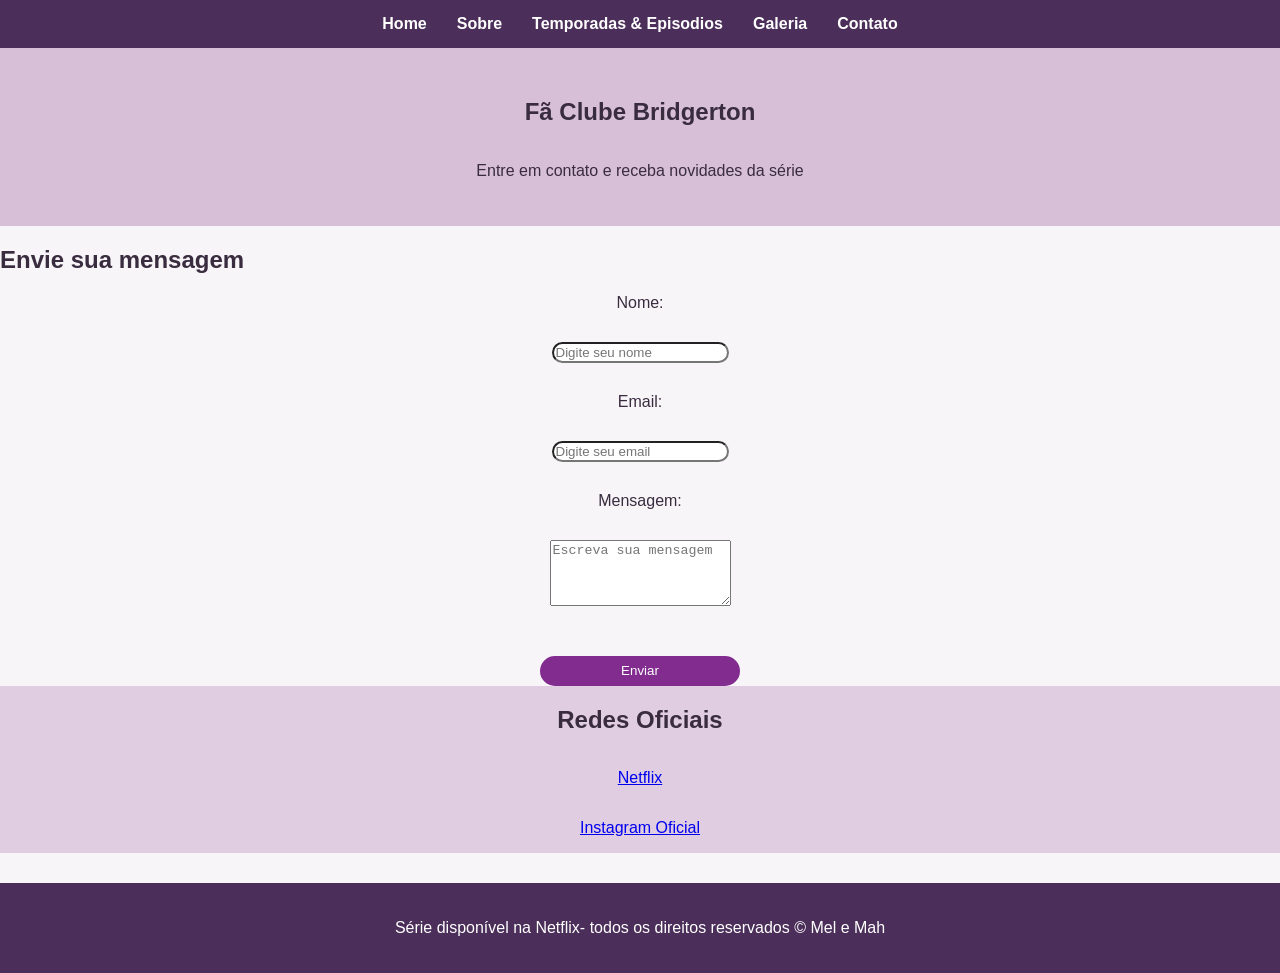
<file: contato.html>
<!DOCTYPE html>
<html lang="en">

<head>
    <meta charset="UTF-8">
    <title>Bridgerton- contato</title>
    <link rel="stylesheet" href="css/estilo.css">
</head>

<body>

<header class="cabecalho">
    <nav class="menu">
        <ul class="links">
            <li><a href="index.html">Home</a></li>
            <li><a href="sobre.html">Sobre</a></li>
            <li><a href="episodios.html">Temporadas & Episodios</a></li>
            <li><a href="galeria.html">Galeria</a></li>
            <li><a href="contato.html">Contato</a></li>
        </ul>
    </nav>
</header>


<section class="banner">
    <h1>Fã Clube Bridgerton</h1>
    <p>Entre em contato e receba novidades da série</p>
</section>


<section class="formularioContato">
    <h2>Envie sua mensagem</h2>

    <form class="formContato">

        <label>Nome:</label>
        <input type="text" name="nome" placeholder="Digite seu nome">

        <label>Email:</label>
        <input type="email" name="email" placeholder="Digite seu email">

        <label>Mensagem:</label>
        <textarea name="mensagem" rows="4" placeholder="Escreva sua mensagem"></textarea>

        <button class="btnFormAvaliacao" type="submit">Enviar</button>

    </form>
</section>


<section class="redesSociais">
    <h2>Redes Oficiais</h2>

    <p>
        <a href="https://www.netflix.com" target="_blank">Netflix</a>
    </p>

    <p>
        <a href="https://www.instagram.com/bridgertonnetflix/" target="_blank">Instagram Oficial</a>
    </p>

</section>


<footer class="rodape">
    <p>Série disponível na Netflix- todos os direitos reservados © Mel e Mah </p>
</footer>

</body>
</html>
</file>
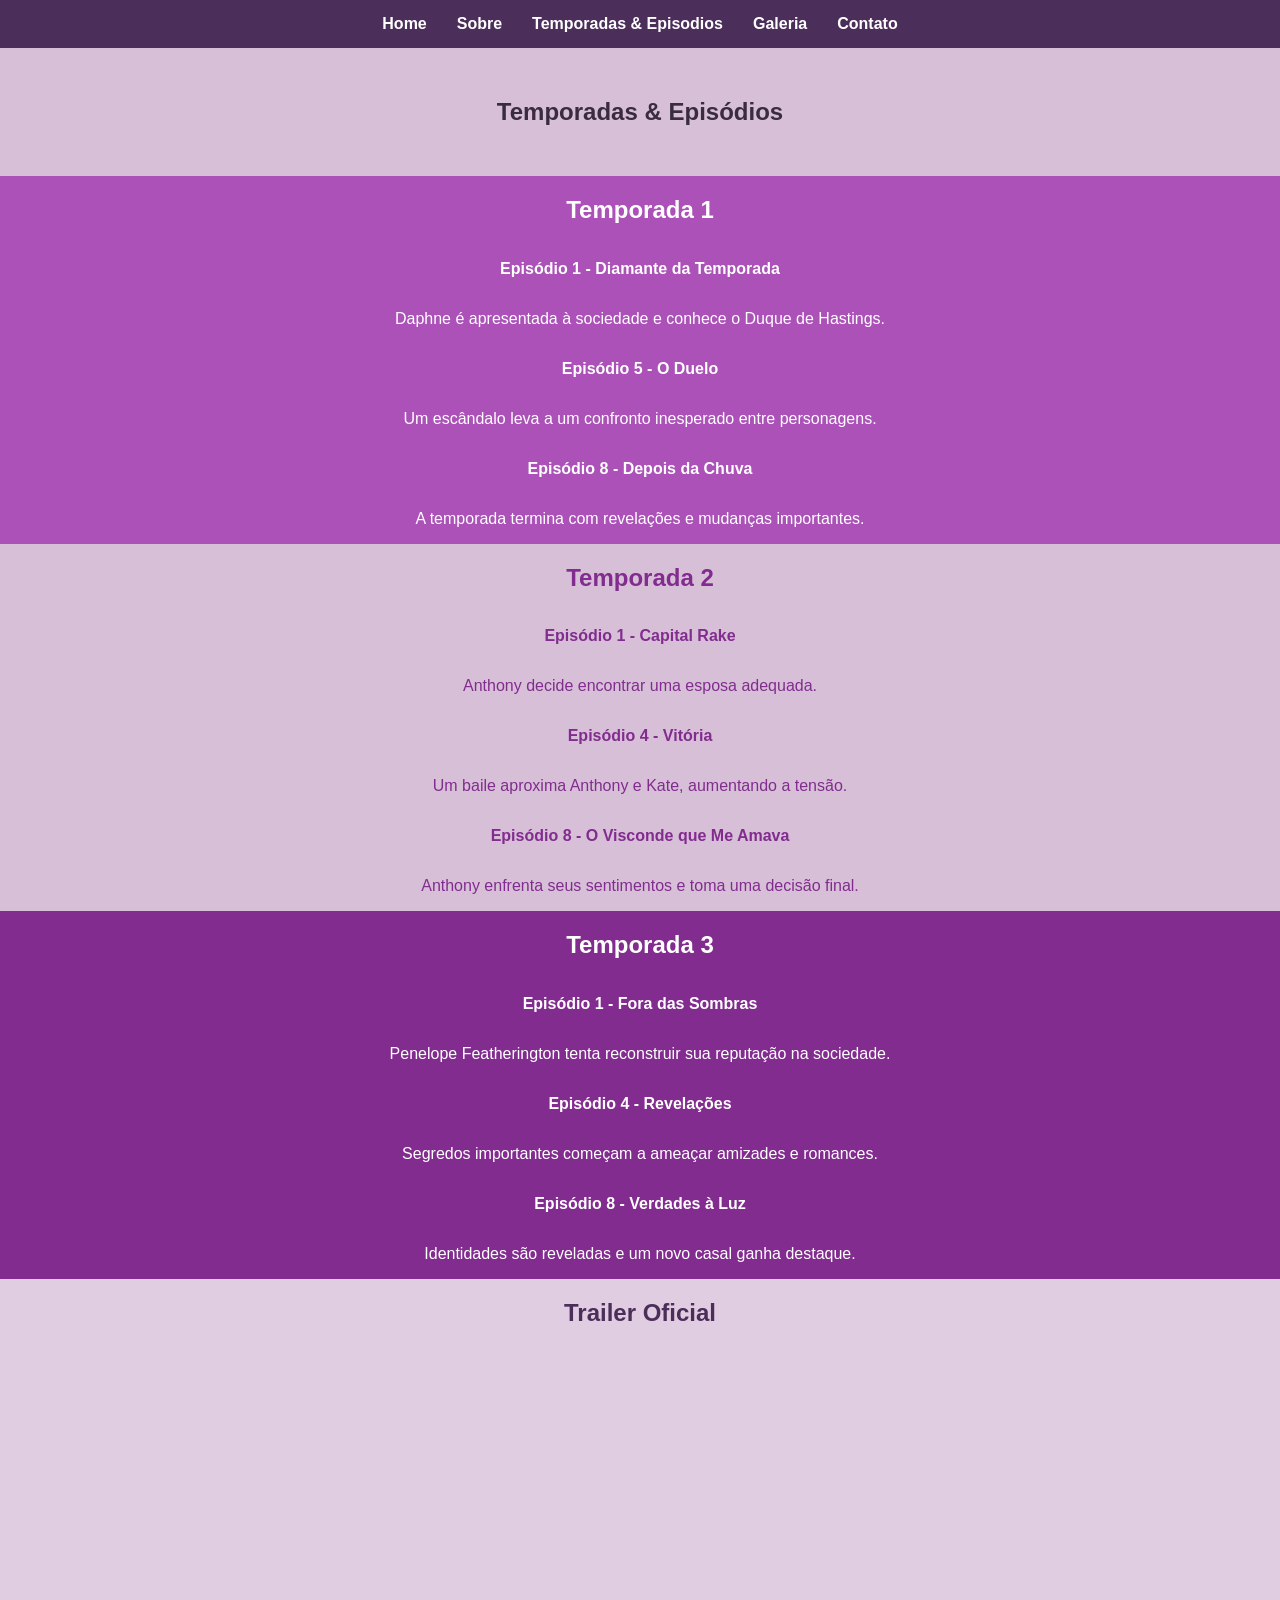
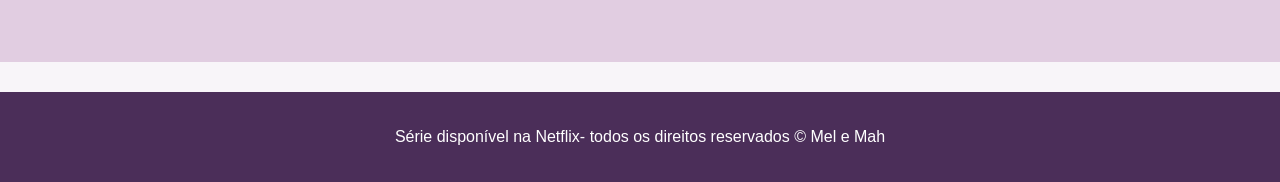
<file: episodios.html>
<!DOCTYPE html>
<html lang="en">

<head>
    <meta charset="UTF-8">
    <title>Bridgerton- temporadas</title>
    <link rel="stylesheet" href="css/estilo.css">
</head>

<body>

<header class="cabecalho">
    <nav class="menu">
        <ul class="links">
            <li><a href="index.html">Home</a></li>
            <li><a href="sobre.html">Sobre</a></li>
            <li><a href="episodios.html">Temporadas & Episodios</a></li>
            <li><a href="galeria.html">Galeria</a></li>
            <li><a href="contato.html">Contato</a></li>
        </ul>
    </nav>
</header>


<section class="banner">
    <h1>Temporadas & Episódios</h1>
</section>

<section class="temporada1">
    <h2>Temporada 1</h2>

    <p><strong>Episódio 1 - Diamante da Temporada</strong></p>
    <p>Daphne é apresentada à sociedade e conhece o Duque de Hastings.</p>

    <p><strong>Episódio 5 - O Duelo</strong></p>
    <p>Um escândalo leva a um confronto inesperado entre personagens.</p>

    <p><strong>Episódio 8 - Depois da Chuva</strong></p>
    <p>A temporada termina com revelações e mudanças importantes.</p>
</section>


<section class="temporada2">
    <h2>Temporada 2</h2>

    <p><strong>Episódio 1 - Capital Rake</strong></p>
    <p>Anthony decide encontrar uma esposa adequada.</p>

    <p><strong>Episódio 4 - Vitória</strong></p>
    <p>Um baile aproxima Anthony e Kate, aumentando a tensão.</p>

    <p><strong>Episódio 8 - O Visconde que Me Amava</strong></p>
    <p>Anthony enfrenta seus sentimentos e toma uma decisão final.</p>
</section>


<section class="temporada3">
    <h2>Temporada 3</h2>

    <p><strong>Episódio 1 - Fora das Sombras</strong></p>
    <p>Penelope Featherington tenta reconstruir sua reputação na sociedade.</p>

    <p><strong>Episódio 4 - Revelações</strong></p>
    <p>Segredos importantes começam a ameaçar amizades e romances.</p>

    <p><strong>Episódio 8 - Verdades à Luz</strong></p>
    <p>Identidades são reveladas e um novo casal ganha destaque.</p>
</section>


<section class="trailer">
    <h2>Trailer Oficial</h2>

    <iframe width="560" height="315"
            src="https://www.youtube.com/embed/gpv7ayf_tyE"
            title="Trailer Bridgerton"
            frameborder="0"
            allowfullscreen>
    </iframe>
</section>


<footer class="rodape">
    <p>Série disponível na Netflix- todos os direitos reservados © Mel e Mah </p>
</footer>

</body>
</html>
</file>
<file: css/estilo.css>
body {
    margin: 0;
    background-color: #f8f5f9;
    color: #3a2c3f;
    font-family: Arial, sans-serif;
}


.cabecalho {
    background-color: #4b2e59;
    padding: 15px;
}

.menu {
    display: flex;
    justify-content: center;
    align-items: center;
}

.links {
    list-style: none;
    display: flex;
    gap: 30px;
    margin: 0;
    padding: 0;
}

.links li a {
    text-decoration: none;
    color: #ffffff;
    font-weight: bold;
    font-size: 16px;
}

.links li a:hover {
    color: #e7c6ff;
    cursor: pointer;
}


.banner {
    display: flex;
    flex-direction: column;
    align-items: center;
    justify-content: center;
    background: #d8bfd8;
    padding: 30px;
    text-align: center;
}


.tituloBanner {
    font-size: 40px;
    font-weight: bold;
    color: #4b2e59;
}


.subTituloBanner {
    font-size: 18px;
    margin-top: 10px;
}

.imagemBanner img {
    width: 60%;
    margin-top: 20px;
    border-radius: 15px;
    box-shadow: 0px 4px 12px;
}



.sinopse {
    padding: 40px;
    background-color: #ffffff;
    text-align: center;
    color: #a053dd;
}


.sinopse h2 {
    font-size: 26px;
    font-weight: bold;
}


.sinopse p {
    margin-top: 15px;
}

.temporada1 {
    display: flex;
    flex-direction: column;
    align-items: center;
    justify-content: center;
    color: #ffffff;
    background-color: #ab51b8;
}


.temporada2 {
    display: flex;
    flex-direction: column;
    align-items: center;
    justify-content: center;
    color: #812c8e;
    background-color: #d8bfd8;
}


.temporada3 {
    display: flex;
    flex-direction: column;
    align-items: center;
    justify-content: center;
    color: #ffffff;
    background-color: #812c8e;
}


.trailer {
    display: flex;
    flex-direction: column;
    align-items: center;
    justify-content: center;
    color: #4b2e59;
    background-color: #e1cde1;
}


.destaques {
    background-color: #f3e6f7;
    padding: 100px;
    text-align: center;
}


.fundoDestaques {
    display: flex;
    justify-content: center;
    align-items: center;
    gap: 60px;
    margin-top: 40px;
}


.fichaTecnica {
    display: flex;
    flex-direction: column;
    background-color: #d8bfd8;
}


.historia {
    text-align: center;
    display: flex;
    flex-direction: column;
    background-color: #e3cce3;
}


.destaque1,
.destaque2,
.destaque3 {
    background-color: #ffffff;
    padding: 40px;
    border-radius: 15px;
    width: 400px;
    box-shadow: 0px 4px 10px;
    text-align: center;
}


.destaque1 img,
.destaque2 img,
.destaque3 img {
    width: 350px;
    height: 300px;
}



.rodape {
    background-color: #4b2e59;
    color: #ffffff;
    text-align: center;
    padding: 20px;
    margin-top: 30px;
}


.galeriaPersonagens div img{
    width: 70%;
    justify-content: center;
    align-items: center;
}


.galeriaBastidores {
    justify-content: center;
    align-items: center;
}


.galeriaPersonagens {
    text-align: center;
    font-size: 30px;
    background-color: #e1cde1;
}


.galeriaCenarios {
    text-align: center;
    font-size: 30px;
    background-color: #e1cde1;
}


.galeriaBastidores {
    text-align: center;
    font-size: 30px;
    background-color: #e1cde1;
}


.galeriaCenarios div img{
    width: 70%;
    justify-content: center;
    align-items: center;
}


.galeriaBastidores div img{
    width: 70%;
    align-items: center;
    justify-content: center;
}


.redesSociais {
    display: flex;
    flex-direction: column;
    align-items: center;
    justify-content: center;
    background-color: #e1cde1;
}


.formContato{
    flex-direction: column;
    display: flex;
    justify-content: flex-start;
    align-items: center;
    width: 100%;
    gap: 30px;
}


.formContato input{
    border-radius: 30px;
}

.btnFormAvaliacao{
    background-color: #812c8e;
    color: #fff;
    border: none;
    border-radius: 50px;
    width: 200px;
    height: 30px;
    margin-top: 20px;
}
</file>
